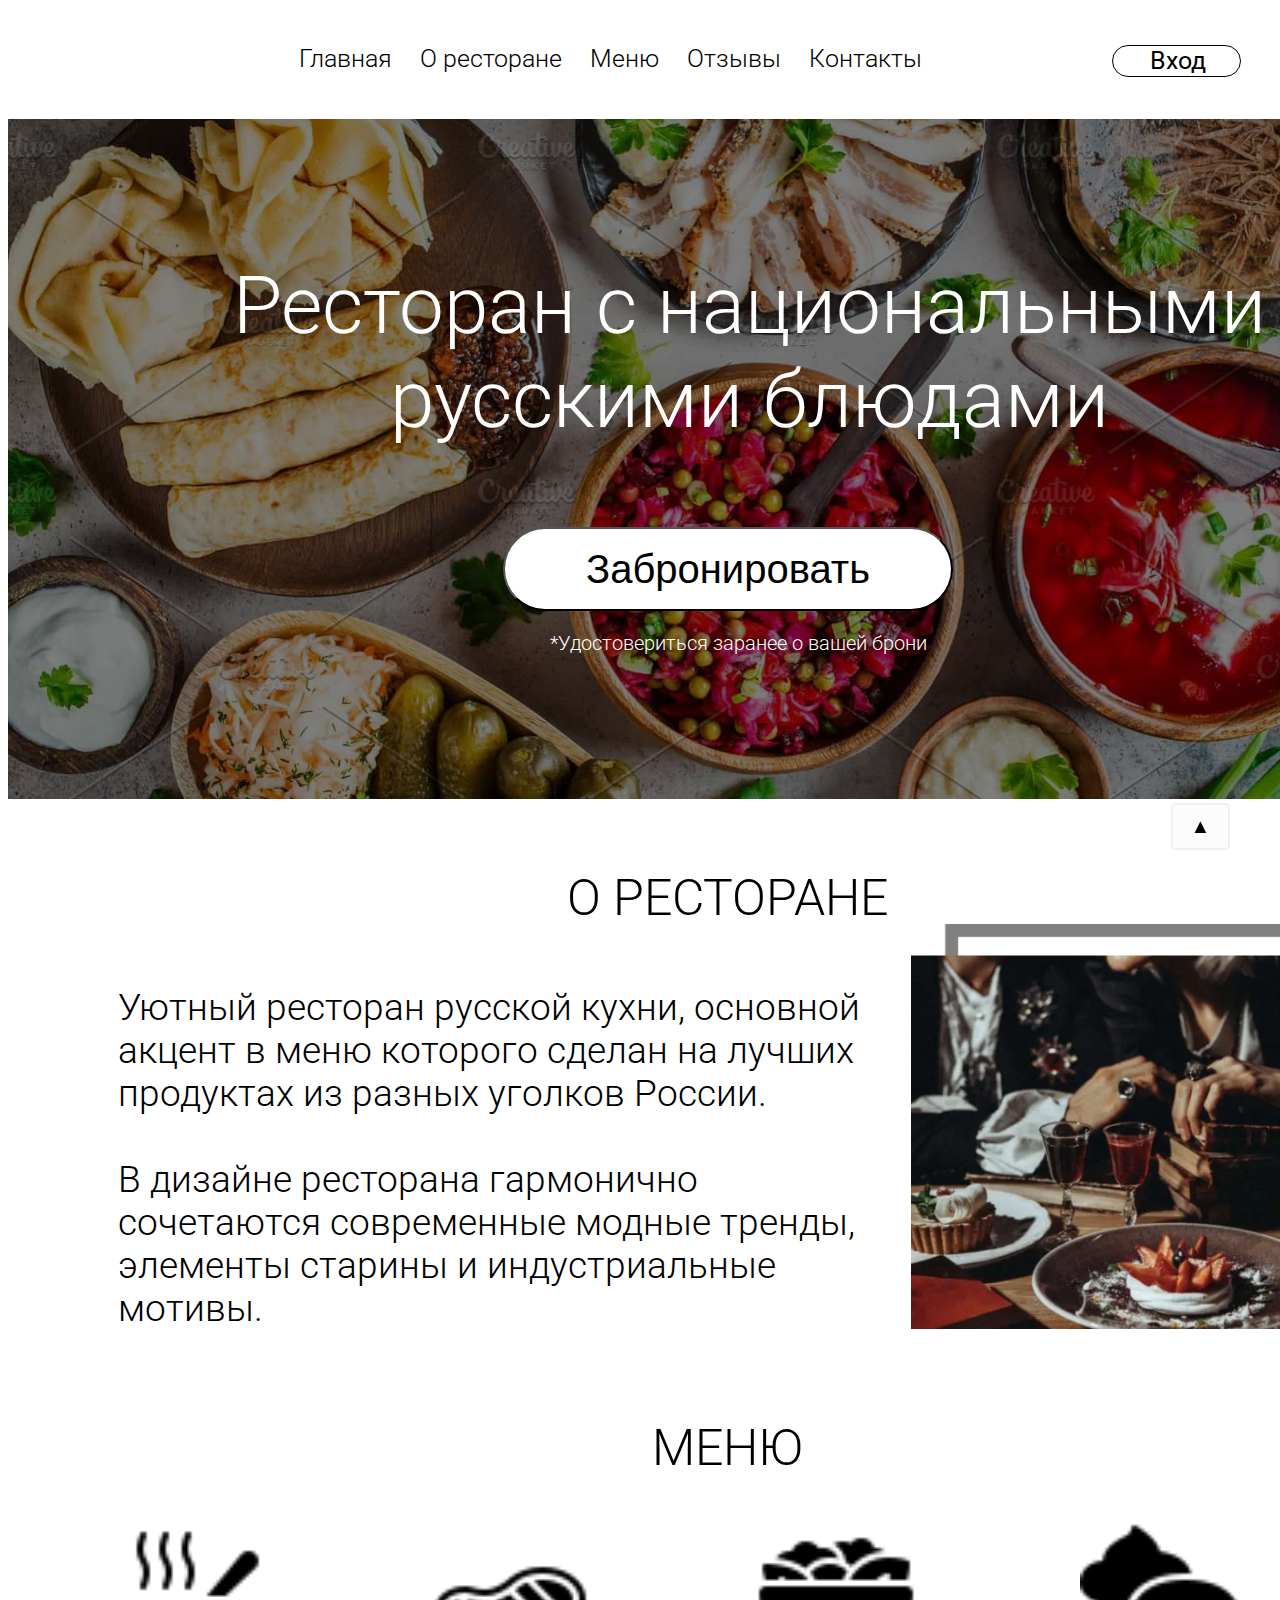
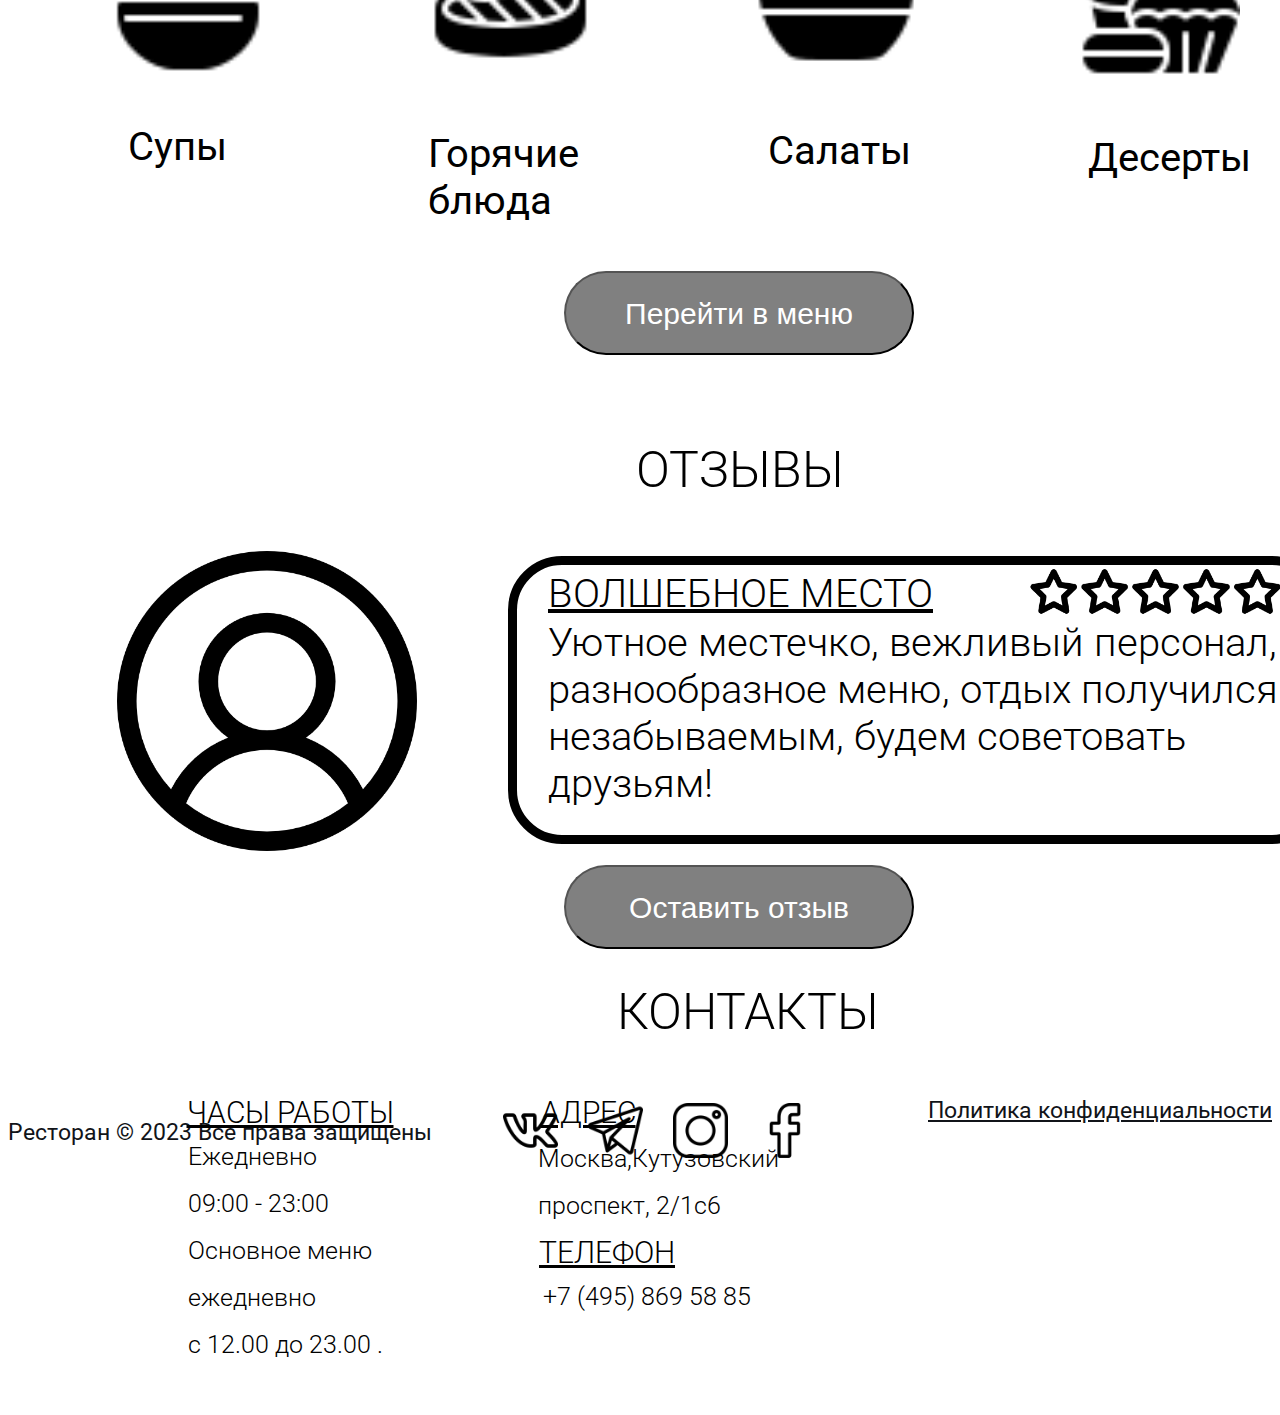
<file: index.html>
<!DOCTYPE html>
<html lang="ru">
<head>
    <link rel="preconnect" href="https://fonts.googleapis.com">
<link rel="preconnect" href="https://fonts.gstatic.com" crossorigin>
<link href="https://fonts.googleapis.com/css2?family=Roboto:wght@100&display=swap" rel="stylesheet">
    <meta charset="UTF-8">
    <link rel="stylesheet" href="style.css">
    <title>Ресторан</title>
</head>
<body>
    <!-- Шапка -->
    <header id="gl" class="header">
            <div class="container">
                <div class="header_nav">
                <nav class="nav">
                    <ul class="nav_list">
                    <li class="nav_li"><a href="#gl" class="nav_link">Главная</a></li>
                    <li class="nav_li"><a href="#orest" class="nav_link">О ресторане</a></li>
                    <li class="nav_li"><a href="#men" class="nav_link">Меню</a></li>
                    <li class="nav_li"><a href="#otzvu" class="nav_link">Отзывы</a></li>
                    <li class="nav_li"><a href="#kontak" class="nav_link">Контакты</a></li>
                </ul>
                </nav>
                <div class="btn1">
                    <a href="Вход.html" class="btn1text">Вход</a>
                </div>
            </div>
            </div>
    </header>
<main>
    <!-- Главная -->
    <div class="container">
    <div class="secone">
            <div class="krv">
            <div class="textR">
           <p id="textR">Ресторан с национальными русскими блюдами</p>
            </div>
           <div class="btn2">
            <a href="Забронировать.html"><button class="btn2text">Забронировать</button></a>
        </div>
        <div class="textY">
            <p id="textY">*Удостовериться заранее о вашей брони</p>
             </div>
            </div>
        </div>
        <div>
            <p class="ores" id="orest">О РЕСТОРАНЕ</p>
        </div>
        <div class="textn">
            <p>Уютный ресторан русской кухни, основной акцент в меню которого сделан на лучших продуктах из разных уголков России.
                <br>
                <br>
                В дизайне ресторана гармонично сочетаются современные модные тренды, элементы старины и индустриальные мотивы.</p>
        </div>
        <div>
            <img class="img1" src="img-2.png">
        </div>
        <div>
            <p class="textm" id="men">МЕНЮ</p>
        </div>
            <img class="soup" src="soup.png">
            <img class="hot" src="stek.png">
            <img class="salat" src="salat.png">
            <img class="desert" src="desert.png">
            <p class="s">Супы</p>
            <p class="g">Горячие блюда</p>
            <p class="c">Салаты</p>
            <p class="d">Десерты</p>
            <a href="menu.html"><button href="" class="btn3">Перейти в меню</button></a>
        <p class="otzv" id="otzvu">ОТЗЫВЫ</p>
        <img class="pol" src="pol.png">
        <p class="ram">
            <p class="zagotzv">ВОЛШЕБНОЕ МЕСТО</p><br>
            <p class="textotzv">
            Уютное местечко, вежливый персонал, 
            разнообразное меню, отдых получился незабываемым,
            будем советовать друзьям!
            <img class="stars" src="zvezd.png">
        </p>
        </p>
        <a href="Отзыв.html"><button href="" class="btn4">Оставить отзыв</button></a>
        <br>
        <br>
        <p class="kontakt" id="kontak">КОНТАКТЫ</p>
        <p class="work">ЧАСЫ РАБОТЫ</p>
        <p class="adres">АДРЕС</p>
        <p class="worktime">
            Ежедневно<br>
            09:00 - 23:00<br>
            Основное меню <br> ежедневно<br>
            с 12.00 до 23.00 .
        </p>
        <p class="mesto">
        Москва,Кутузовский проспект, 2/1с6
        </p>
        <p class="phone">ТЕЛЕФОН</p>
        <p class="nomerphone">+7 (495) 869 58 85</p>
        <div class="karta">
            <script type="text/javascript" charset="utf-8" async src="https://api-maps.yandex.ru/services/constructor/1.0/js/?um=constructor%3Ad04500bea8c06396b22022ad9abb10849a0320ac9cc21734ed548a2961692bf1&amp;width=360&amp;height=300&amp;lang=ru_RU&amp;scroll=true"></script>
    </div>
    </div>
</div>
</main>
<!-- Подвал -->
<footer class="footer">
    <div class="container">
        <div class="footer_inn">
    <div class="privacy">
        <p class="privacy_p">Ресторан © 2023 Все права защищены</p>
    </div>
    <div class="contacts">
        <img src="vk.png" alt=""> 
        <img src="telega.png" alt="">
        <img src="insta.png" alt="">
        <img src="facebook.png" alt="">
    </div>
    <div class="politics">
        <a href="#" class="politics_a">Политика конфиденциальности</a>
    </div>
    </div>
    </div>
</footer>
<div><a href="#"  title="" class="topbutton">▲</a></div> 
</body>
</html>
</file>
<file: style.css>
@media (min-width: 350px) and (max-width: 1440px) {
}
html {
    scroll-behavior: smooth;
}
body{
    font-family: 'Roboto', sans-serif;
}

.container{
    max-width: 1440px;
    padding:0 30;
   margin:0 auto;
}
.header{
	padding-top:20px;
	align-items: center;
	margin-bottom:30px;
    justify-content: space-around;
    display: flex;
}
.header_nav{
    width:100%;
	display:flex;
	justify-content: space-between;
    margin-left: 110px;
}
.nav_list{
	display: flex;
	column-gap:28px;
    list-style-type: none;
}
.nav_link{
	font-weight: 500;
	color:black;
    text-decoration: none;
    font-size: 25px;
    font-weight: 300;
}
.btn1{
    border: 0.5px solid #000000;
    border-radius: 19px;
    width: 129px;
    height: 32px;
    font-size: 25px;
    box-sizing: border-box;
    margin-top: 17px;
    margin-left: 80px;
}
.btn1text{
    margin-left: 37px;
    
}
a { text-decoration: none; color: black;
}
.secone{
    background-image: url(sec1.jpeg);
    background-repeat: no-repeat;
    background-position: center center;
    background-size: 100% ;
    width: 1440px;
    height: 680px;
    position:inherit;
    float:inherit;
    /* filter: brightness(65%); */

    color: white;
    position: absolute;
   
    font-weight: lighter;
    text-align: center;
    vertical-align: middle;
    padding:0px;

    font-weight: 300;
}
.krv{
    position: absolute;
width: 1440px;
height: 680px;


background: rgba(0, 0, 0, 0.5);
}
.textR{
    margin-top: 140px;
    font-size: 80px;
    width: 1060px;
    margin-left: 211px;
}
.textY{
    font-size: 20px;
    margin-left: 20px;
    margin-top: 20px;
}

.btn2text{
    width: 450px;
    height: 84px;
    background: #FFFFFF;
    border-radius: 63px;

color: #000000;

font-size: 40px;
}
.ores{
    position: absolute;
    width: 909px;
    height: 95px;
    margin-left: 265px;
    margin-top: 750px;

    font-weight: 300;
    font-size: 50px;
    line-height: 59px;
    text-align: center;
}
.textn{
    position: absolute;
    width: 770px;
    height: 296px;
    margin-left: 110px;
    margin-top: 830px;
    /* text-align: justify; */
    font-weight: 300;
    font-size: 37px;
    line-height: 43px;
}
.img1{
    position: absolute;
    width: 459px;
    height: 405px;
    margin-left: 903px;
    margin-top: 805px;

}
.textm{
    position: absolute;
    width: 909px;
    height: 95px;
    margin-left: 265px;
    margin-top: 1300px;

    font-weight: 300;
    font-size: 50px;
    line-height: 59px;
    text-align: center;
}
.soup{
    margin-top: 1400px;
    width:160px;
    height: 160px;
    margin-left: 100px;
}
.s{
    width: 98px;
    height: 47px;
    margin-left: 120px;
    font-size: 40px;
}
.hot{
    margin-top: 80px;
    width: 160px;
    height: 160px;
    margin-left: 160px;
}
.salat{
    width: 160px;
    height: 160px;
    margin-left: 160px;
}
.desert{
    width: 160px;
    height: 160px;
    margin-left: 160px;
}
.g{
    margin-top: -80px;
    width: 100px;
    height: 47px;
    margin-left: 420px;
    font-size: 40px;
}
.c{
    margin-top: -90px;
    width: 100px;
    height: 47px;
    margin-left: 760px;
    font-size: 40px;
}
.d{
    margin-top: -80px;
    width: 100px;
    height: 47px;
    margin-left: 1080px;
    font-size: 40px;
}
.btn3{
    position: absolute;
    width: 226px;
    height: 35px;
    margin-left: 556px;
    margin-top: 50px;
    color: white;
    font-weight: 300;
    font-size: 30px;
    line-height: 35px;
    text-align: center;

    background: #808080;
    width: 350px;
    height: 84px;
    border-radius: 63px;
}
.btn4{
    position: absolute;
    width: 226px;
    height: 35px;
    margin-left: 556px;
    margin-top: -30px;
    color: white;
    font-weight: 300;
    font-size: 30px;
    line-height: 35px;
    text-align: center;

    background: #808080;
    width: 350px;
    height: 84px;
    border-radius: 63px;
}
.otzv{
    position: absolute;
    width: 909px;
    height: 95px;
    margin-left: 277px;
    margin-top: 220px;
    font-weight: 300;
    font-size: 50px;
    line-height: 59px;
    text-align: center;
}
.pol{
    position: absolute;
    width: 300px;
    height: 300px;
    margin-left: 109px;
    margin-top: 330px;

}
.zagotzv{
    position: absolute;
    width: 772px;
    height: 235px;
    margin-left: 540px;
    margin-top: -290px;
    font-weight: 300;
    font-size: 40px;
    line-height: 47px;
    text-decoration-line: underline;
}
.ram{
    border: 9px solid #000000;
    width: 800px;
    height: 270px;
    border-radius: 54px;
    margin-left: 500px;
    margin-top: 375px;
}
.textotzv{
    position: absolute;
    width: 772px;
    height: 235px;
    margin-left: 540px;
    margin-top: -260px;
    font-weight: 300;
    font-size: 40px;
    line-height: 47px;
    
}
.stars{
    position: absolute;
    width: 285px;
    height: 5;
    margin-left: 300px;
    margin-top: -311px;
}
.kontakt{
    position: absolute;
    width: 909px;
    height: 95px;
    margin-left: 285px;
    font-weight: 300;
    font-size: 50px;
    line-height: 59px;
    text-align: center;
}
.work{
    position: absolute;
    width: 398px;
    height: 59px;
    margin-left: 83px;
    margin-top: 150px;
    font-weight: 300;
    font-size: 30px;
    line-height: 59px;
    text-align: center;
    text-decoration-line: underline;
}
.adres{
    position: absolute;
    width: 160px;
    height: 59px;
    margin-left: 500px;
    margin-top: 150px;
    font-weight: 300;
    font-size: 30px;
    line-height: 59px;
    text-align: center;
    text-decoration-line: underline;
}
.worktime{
    position: absolute;
    width: 483px;
    height: 282px;
    margin-left: 180px;
    margin-top: 200px;
    font-weight: 300;
    font-size: 25px;
    line-height: 47px;
}
.mesto{
    position: absolute;
    width: 342px;
    height: 188px;
    margin-left: 530px;
    margin-top: 202px;
    font-weight: 300;
    font-size: 25px;
    line-height: 47px;
}
.phone{
    position: absolute;
    width: 398px;
    height: 59px;
    margin-left: 400px;
    margin-top: 290px;
    font-weight: 300;
    font-size: 30px;
    line-height: 59px;
    text-align: center;
    text-decoration-line: underline;
}
.nomerphone{
    position: absolute;
    width: 398px;
    height: 47px;
    margin-left: 535px;
    margin-top: 340px;
    font-weight: 300;
    font-size: 25px;
    line-height: 47px;
}
.karta{
    margin-left: 950px;
    margin-top: 170px;
}

/* Подвал */
.footer_inn{
	margin-top:100px;
	display:flex;
	justify-content:space-between;
	padding-bottom:50px;
}
.privacy_p {
	font-size: 23px;
	line-height: 14px;
	color: #111419;
	font-weight: 400;
}
.contacts{
	display:flex;
	column-gap:30px;
    width: 55px;
    height: 55px;
    margin-right: 300px;
}
.politics_a {
	font-size: 23px;
	line-height: 14px;
	text-decoration: underline;
	color: #111419;
	font-weight: 400;
}

.topbutton {
    width:35px;
    border:2px solid rgba(204, 204, 204, 0.266);
    background:#f7f7f752;
    text-align:center;
    padding:10px;
    position:fixed;
    bottom:50px;
    right:50px;
    cursor:pointer;
    color:rgb(0, 0, 0);
    font-family:verdana;
    font-size:20px;
    border-radius: 5px;
    -moz-border-radius: 5px;
    -webkit-border-radius: 5px;
    -khtml-border-radius: 5px;
    }
</file>
